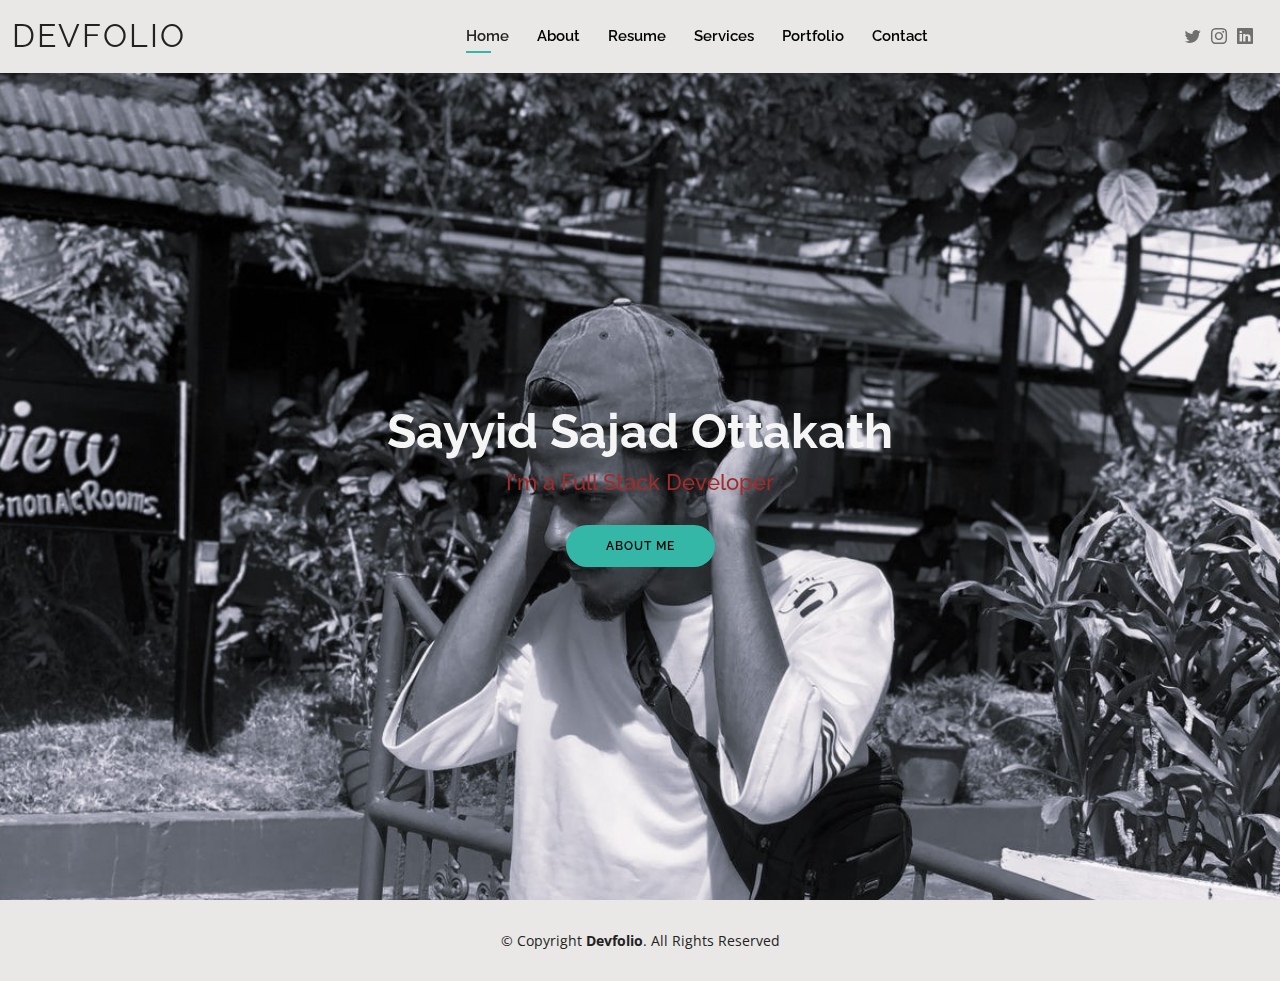
<file: index.html>
<!DOCTYPE html>
<html lang="en">

<head>
  <meta charset="utf-8">
  <meta content="width=device-width, initial-scale=1.0" name="viewport">

  <title>Devfolio</title>
  <meta content="this page is about the introduction of an upcoming programmer" name="description">
  <meta content="portfolio" name="keywords">
  <meta name="theme-color" content="#fff" />
  <link rel="preload" as="font">
  <!-- Favicons -->
  <link href="assets/Sajad's Icon.jpg" rel="icon">
  <link href="assets/img/apple-touch-icon.png" rel="apple-touch-icon">

  <!-- Google Fonts -->
  <link
    href="https://fonts.googleapis.com/css?family=Open+Sans:300,300i,400,400i,600,600i,700,700i|Raleway:300,300i,400,400i,500,500i,600,600i,700,700i|Poppins:300,300i,400,400i,500,500i,600,600i,700,700i&display=swap"
    rel="stylesheet">

  <!-- Vendor CSS Files -->
  <link href="assets/vendor/aos/aos.css" rel="stylesheet">
  <link href="assets/vendor/bootstrap/css/bootstrap.min.css" rel="stylesheet">
  <link href="assets/vendor/bootstrap-icons/bootstrap-icons.css" rel="stylesheet">
  <link href="assets/vendor/boxicons/css/boxicons.min.css" rel="stylesheet">
  <link href="assets/vendor/glightbox/css/glightbox.min.css" rel="stylesheet">
  <link href="assets/vendor/swiper/swiper-bundle.min.css" rel="stylesheet">

  <!-- Template Main CSS File -->
  <link href="assets/css/style.css" rel="stylesheet">
  <link rel="manifest" href="~/manifest.json">
</head>

<body>

  <!-- ======= Header ======= -->
  <header id="header" class="fixed-top">
    <div class="container-fluid d-flex justify-content-between align-items-center">

      <h1 class="logo me-auto me-lg-0"><a href="index.html">Devfolio</a></h1>
      <nav id="navbar" class="navbar order-last order-lg-0">
        <ul>
          <li><a class="active" href="index.html">Home</a></li>
          <li><a href="about.html">About</a></li>
          <li><a href="resume.html">Resume</a></li>
          <li><a href="services.html">Services</a></li>
          <li><a href="portfolio.html">Portfolio</a></li>
          <li><a href="contact.html">Contact</a></li>
        </ul>
        <i class="bi bi-list mobile-nav-toggle"></i>
      </nav><!-- .navbar -->

      <div class="header-social-links">
        <a href="https://twitter.com/_sa7ad" target="_blank" aria-label="Twitter" class="twitter"><i class="bi bi-twitter"></i></a>
        <a href="https://www.instagram.com/_.sa7ad/" target="_blank" aria-label="Instagram" class="instagram"><i class="bi bi-instagram"></i></a>
        <a href="https://www.linkedin.com/in/sayyidsajadottakath/" target="_blank" aria-label="LinkedIn" class="linkedin"><i
            class="bi bi-linkedin"></i></i></a>
      </div>

    </div>

  </header><!-- End Header -->

  <!-- ======= Hero Section ======= -->
  <section id="hero" class="d-flex align-items-center">
    <div class="container d-flex flex-column align-items-center" data-aos="zoom-in" data-aos-delay="100">
      <h1>Sayyid Sajad Ottakath</h1>
      <h2>I'm a Full Stack Developer</h2>
      <a href="about.html" class="btn-about">About Me</a>
    </div>
  </section><!-- End Hero -->

  <!-- ======= Footer ======= -->
  <footer id="footer">
    <div class="container">
      <div class="copyright">
        &copy; Copyright <strong><span>Devfolio</span></strong>. All Rights Reserved
      </div>
    </div>
  </footer><!-- End  Footer -->

  <div id="preloader"></div>
  <a href="#" class="back-to-top d-flex align-items-center justify-content-center"><i
      class="bi bi-arrow-up-short"></i></a>

  <!-- Vendor JS Files -->
  <script src="assets/vendor/aos/aos.js"></script>
  <script src="assets/vendor/glightbox/js/glightbox.min.js"></script>
  <script src="assets/vendor/swiper/swiper-bundle.min.js"></script>

  <!-- Template Main JS File -->
  <script src="assets/js/main.js"></script>

</body>

</html>
</file>
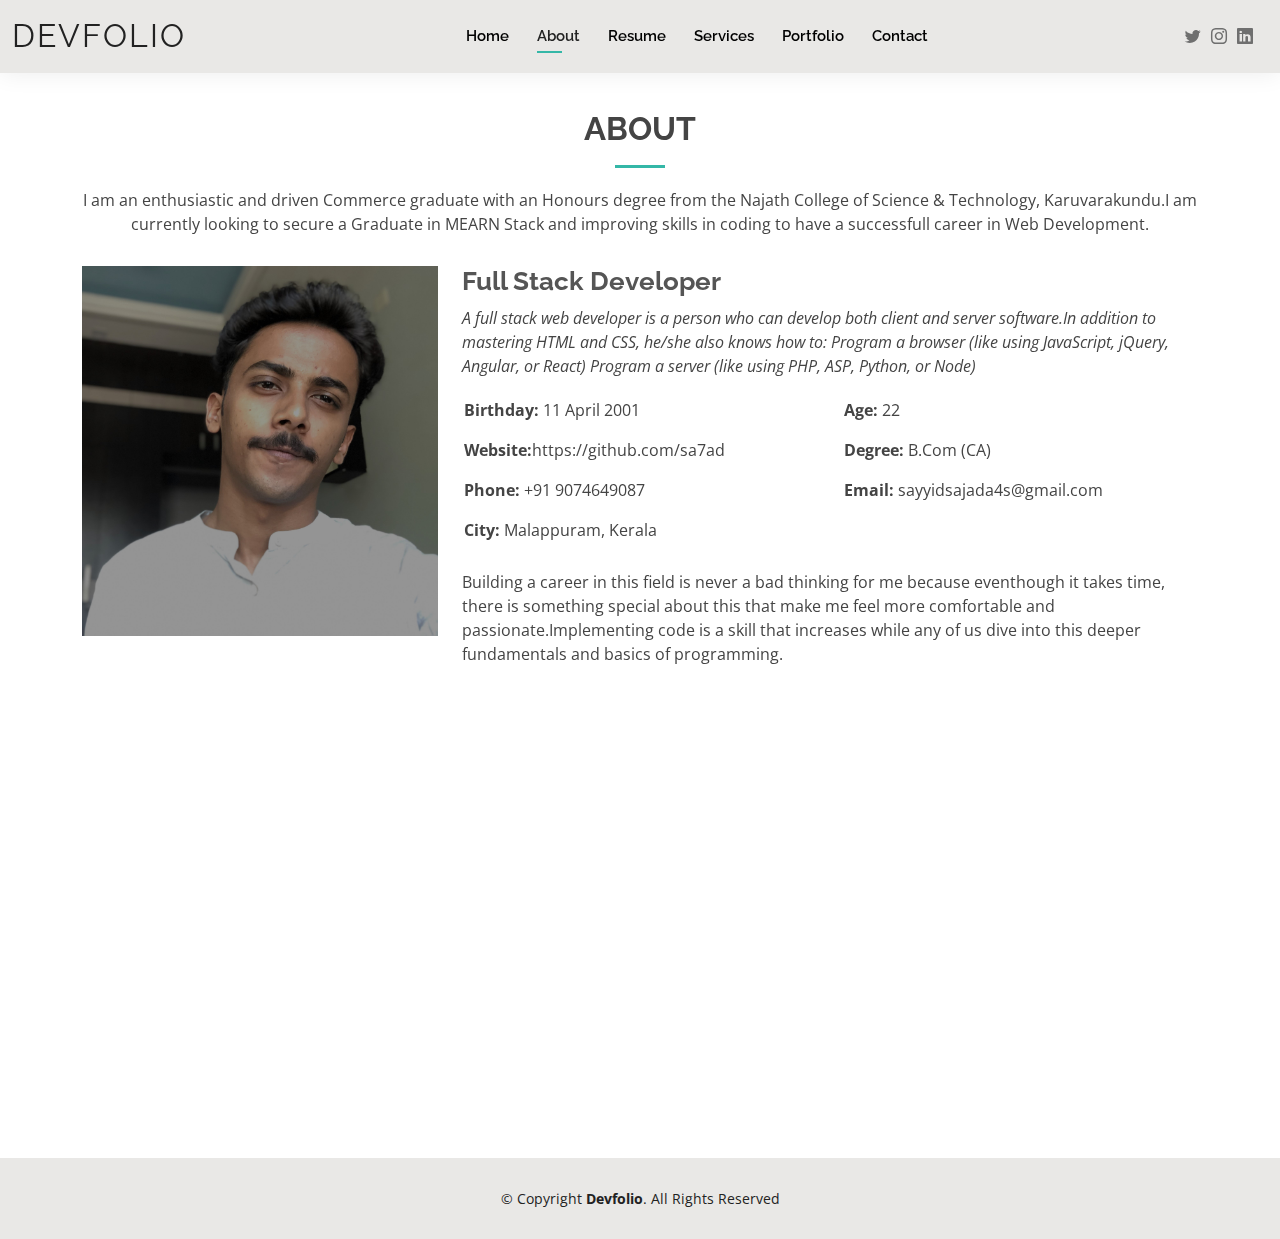
<file: about.html>
<!DOCTYPE html>
<html lang="en">

<head>
  <meta charset="utf-8">
  <meta content="width=device-width, initial-scale=1.0" name="viewport">

  <title>About</title>
  <meta content="this page is about the introduction of an upcoming programmer" name="description">
  <meta content="portfolio" name="keywords">
  <meta name="theme-color" content="#fff" />
  <link rel="preload" as="font">
  <!-- Favicons -->
  <link href="assets/Sajad's Icon.jpg" rel="icon">
  <link href="assets/img/apple-touch-icon.png" rel="apple-touch-icon">

  <!-- Google Fonts -->
  <link
    href="https://fonts.googleapis.com/css?family=Open+Sans:300,300i,400,400i,600,600i,700,700i|Raleway:300,300i,400,400i,500,500i,600,600i,700,700i|Poppins:300,300i,400,400i,500,500i,600,600i,700,700i&display=swap"
    rel="stylesheet">

  <!-- Vendor CSS Files -->
  <link href="assets/vendor/aos/aos.css" rel="stylesheet">
  <link href="assets/vendor/bootstrap/css/bootstrap.min.css" rel="stylesheet">
  <link href="assets/vendor/bootstrap-icons/bootstrap-icons.css" rel="stylesheet">
  <link href="assets/vendor/boxicons/css/boxicons.min.css" rel="stylesheet">
  <link href="assets/vendor/glightbox/css/glightbox.min.css" rel="stylesheet">
  <link href="assets/vendor/swiper/swiper-bundle.min.css" rel="stylesheet">

  <!-- Template Main CSS File -->
  <link href="assets/css/style.css" rel="stylesheet">
</head>

<body>

  <!-- ======= Header ======= -->
  <header id="header" class="fixed-top">
    <div class="container-fluid d-flex justify-content-between align-items-center">
      <h1 class="logo me-auto me-lg-0"><a href="index.html">Devfolio</a></h1>
      <nav id="navbar" class="navbar order-last order-lg-0">
        <ul>
          <li><a href="index.html">Home</a></li>
          <li><a class="active" href="about.html">About</a></li>
          <li><a href="resume.html">Resume</a></li>
          <li><a href="services.html">Services</a></li>
          <li><a href="portfolio.html">Portfolio</a></li>
          <li><a href="contact.html">Contact</a></li>
        </ul>
        <i class="bi bi-list mobile-nav-toggle"></i>
      </nav><!-- .navbar -->

      <div class="header-social-links">
        <a href="https://twitter.com/_sa7ad" target="_blank" aria-label="Twitter" class="twitter"><i class="bi bi-twitter"></i></a>
        <a href="https://www.instagram.com/_.sa7ad/" target="_blank" aria-label="Instagram" class="instagram"><i class="bi bi-instagram"></i></a>
        <a href="https://www.linkedin.com/in/sayyidsajadottakath/" target="_blank" aria-label="LinkedIn" class="linkedin"><i
            class="bi bi-linkedin"></i></i></a>
      </div>

    </div>

  </header><!-- End Header -->

  <main id="main">

    <!-- ======= About Section ======= -->
    <section id="about" class="about">
      <div class="container" data-aos="fade-up">

        <div class="section-title">
          <h2>About</h2>
          <p>I am an enthusiastic and driven Commerce graduate with an Honours degree from the Najath College
            of Science & Technology, Karuvarakundu.I am currently looking to secure a Graduate in MEARN Stack
            and improving skills in coding to have a successfull career in Web Development.</p>
        </div>

        <div class="row">
          <div class="col-lg-4">
            <img src="assets/img/Sajad's Photo.jpg" class="img-fluid" alt="">
          </div>
          <div class="col-lg-8 pt-4 pt-lg-0 content">
            <h3>Full Stack Developer</h3>
            <p class="fst-italic">
              A full stack web developer is a person who can develop both client and server software.In addition to
              mastering HTML and CSS, he/she also knows how to: Program a browser (like using JavaScript, jQuery,
              Angular, or React) Program a server (like using PHP, ASP, Python, or Node)
            </p>
            <div class="row">
              <div class="col-lg-6">
                <ul>
                  <li><i class="bi bi-rounded-right"></i> <strong>Birthday:</strong> 11 April 2001</li>
                  <li><i class="bi bi-rounded-right"></i> <strong>Website:</strong>https://github.com/sa7ad</li>
                  <li><i class="bi bi-rounded-right"></i> <strong>Phone:</strong> +91 9074649087</li>
                  <li><i class="bi bi-rounded-right"></i> <strong>City:</strong> Malappuram, Kerala</li>
                </ul>
              </div>
              <div class="col-lg-6">
                <ul>
                  <li><i class="bi bi-rounded-right"></i> <strong>Age:</strong> 22</li>
                  <li><i class="bi bi-rounded-right"></i> <strong>Degree:</strong> B.Com (CA)</li>
                  <li><i class="bi bi-rounded-right"></i> <strong>Email:</strong> sayyidsajada4s@gmail.com</li>
                </ul>
              </div>
            </div>
            <p>
              Building a career in this field is never a bad thinking for me because eventhough it takes time, there is
              something special about this that make me feel more comfortable and passionate.Implementing code is a
              skill that increases while any of us dive into this deeper fundamentals and basics of programming.
            </p>
          </div>
        </div>

      </div>
    </section><!-- End About Section -->

    <!-- ======= Skills Section ======= -->
    <section id="skills" class="skills">
      <div class="container" data-aos="fade-up">

        <div class="section-title">
          <h2>Skills</h2>
          <p>HTML, CSS, JavaScript, Jquery, Bootstrap, MongoDb, Express JS, React JS, Node JS</p>
        </div>

        <div class="row skills-content">

          <div class="col-lg-6">

            <div class="progress">
              <span class="skill">HTML <i class="val">100%</i></span>
              <div class="progress-bar-wrap">
                <div class="progress-bar" role="progressbar" aria-valuenow="100" aria-valuemin="0" aria-valuemax="100">
                </div>
              </div>
            </div>

            <div class="progress">
              <span class="skill">CSS <i class="val">90%</i></span>
              <div class="progress-bar-wrap">
                <div class="progress-bar" role="progressbar" aria-valuenow="90" aria-valuemin="0" aria-valuemax="100">
                </div>
              </div>
            </div>

            <div class="progress">
              <span class="skill">JavaScript <i class="val">50%</i></span>
              <div class="progress-bar-wrap">
                <div class="progress-bar" role="progressbar" aria-valuenow="50" aria-valuemin="0" aria-valuemax="100">
                </div>
              </div>
            </div>

          </div>

          <div class="col-lg-6">

            <div class="progress">
              <span class="skill">Jquery <i class="val">50%</i></span>
              <div class="progress-bar-wrap">
                <div class="progress-bar" role="progressbar" aria-valuenow="50" aria-valuemin="0" aria-valuemax="100">
                </div>
              </div>
            </div>

            <div class="progress">
              <span class="skill">Bootstrap <i class="val">90%</i></span>
              <div class="progress-bar-wrap">
                <div class="progress-bar" role="progressbar" aria-valuenow="90" aria-valuemin="0" aria-valuemax="100">
                </div>
              </div>
            </div>

            <div class="progress">
              <span class="skill">React Js <i class="val">50%</i></span>
              <div class="progress-bar-wrap">
                <div class="progress-bar" role="progressbar" aria-valuenow="50" aria-valuemin="0" aria-valuemax="100">
                </div>
              </div>
            </div>

          </div>

        </div>

      </div>
    </section><!-- End Skills Section -->

  </main><!-- End #main -->

  <!-- ======= Footer ======= -->
  <footer id="footer">
    <div class="container">
      <div class="copyright">
        &copy; Copyright <strong><span>Devfolio</span></strong>. All Rights Reserved
      </div>
    </div>
  </footer><!-- End  Footer -->

  <div id="preloader"></div>
  <a href="#" class="back-to-top d-flex align-items-center justify-content-center"><i
      class="bi bi-arrow-up-short"></i></a>

  <!-- Vendor JS Files -->
  <script src="assets/vendor/purecounter/purecounter_vanilla.js"></script>
  <script src="assets/vendor/aos/aos.js"></script>
  <script src="assets/vendor/bootstrap/js/bootstrap.bundle.min.js"></script>
  <script src="assets/vendor/glightbox/js/glightbox.min.js"></script>
  <script src="assets/vendor/isotope-layout/isotope.pkgd.min.js"></script>
  <script src="assets/vendor/swiper/swiper-bundle.min.js"></script>
  <script src="assets/vendor/waypoints/noframework.waypoints.js"></script>
  <script src="assets/vendor/php-email-form/validate.js"></script>

  <!-- Template Main JS File -->
  <script src="assets/js/main.js"></script>

</body>

</html>
</file>
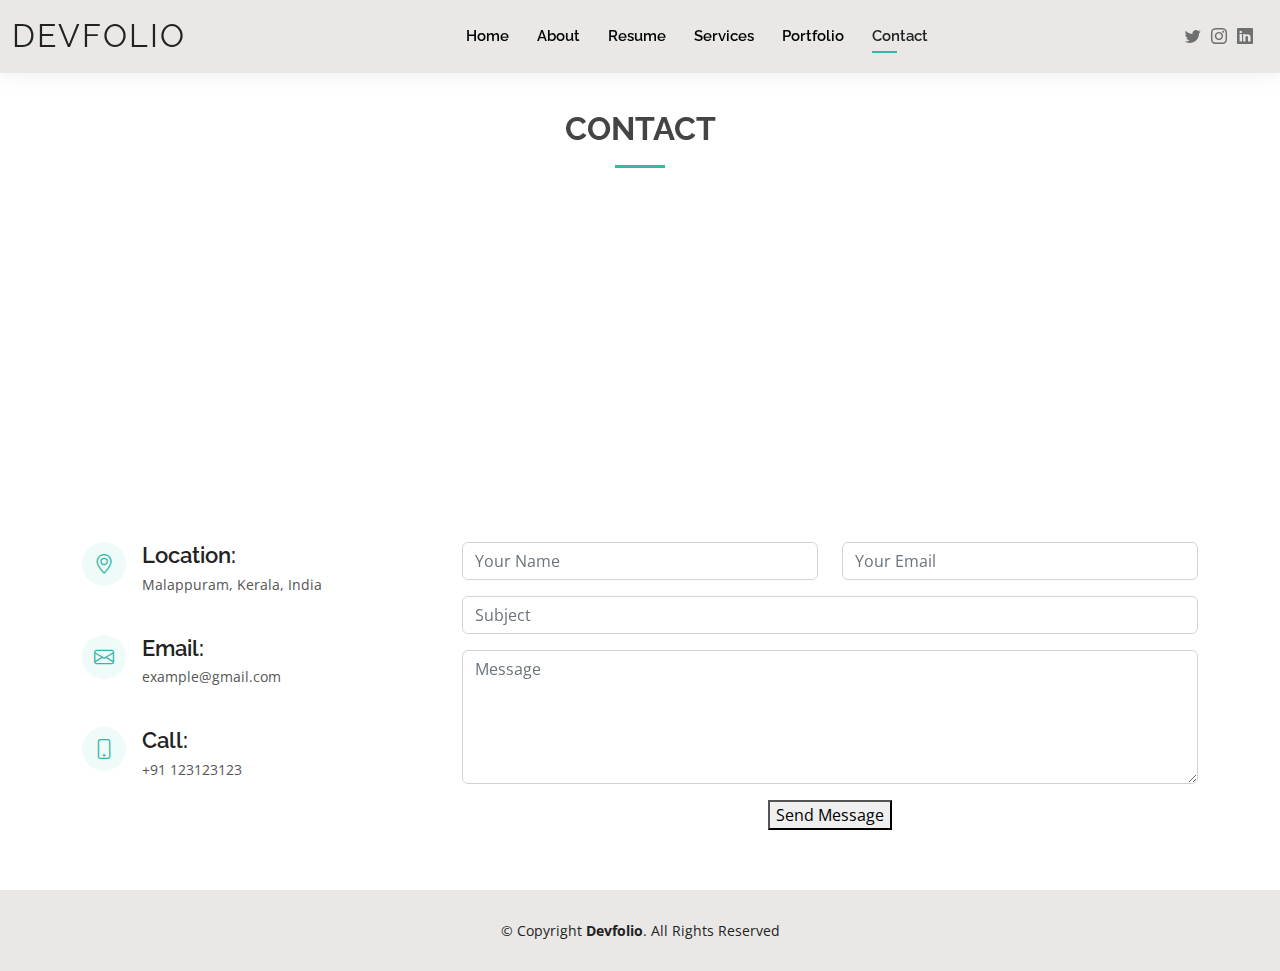
<file: contact.html>
<!DOCTYPE html>
<html lang="en">

<head>
  <meta charset="utf-8">
  <meta content="width=device-width, initial-scale=1.0" name="viewport">

  <title>Contact</title>
  <meta content="this page is about the introduction of an upcoming programmer" name="description">
  <meta content="portfolio" name="keywords">
  <meta name="theme-color" content="#fff" />
  <link rel="preload" as="font">
  <!-- Favicons -->
  <link href="assets/Sajad's Icon.jpg" rel="icon">
  <link href="assets/img/apple-touch-icon.png" rel="apple-touch-icon">

  <!-- Google Fonts -->
  <link
    href="https://fonts.googleapis.com/css?family=Open+Sans:300,300i,400,400i,600,600i,700,700i|Raleway:300,300i,400,400i,500,500i,600,600i,700,700i|Poppins:300,300i,400,400i,500,500i,600,600i,700,700i&display=swap"
    rel="stylesheet">

  <!-- Vendor CSS Files -->
  <link href="assets/vendor/aos/aos.css" rel="stylesheet">
  <link href="assets/vendor/bootstrap/css/bootstrap.min.css" rel="stylesheet">
  <link href="assets/vendor/bootstrap-icons/bootstrap-icons.css" rel="stylesheet">
  <link href="assets/vendor/boxicons/css/boxicons.min.css" rel="stylesheet">
  <link href="assets/vendor/glightbox/css/glightbox.min.css" rel="stylesheet">
  <link href="assets/vendor/swiper/swiper-bundle.min.css" rel="stylesheet">

  <!-- Template Main CSS File -->
  <link href="assets/css/style.css" rel="stylesheet">
  <script src="https://ajax.googleapis.com/ajax/libs/jquery/3.5.1/jquery.min.js"></script>
</head>

<body>

  <!-- ======= Header ======= -->
  <header id="header" class="fixed-top">
    <div class="container-fluid d-flex justify-content-between align-items-center">

      <h1 class="logo me-auto me-lg-0"><a href="index.html">Devfolio</a></h1>
      <nav id="navbar" class="navbar order-last order-lg-0">
        <ul>
          <li><a href="index.html">Home</a></li>
          <li><a href="about.html">About</a></li>
          <li><a href="resume.html">Resume</a></li>
          <li><a href="services.html">Services</a></li>
          <li><a href="portfolio.html">Portfolio</a></li>
          <li><a class="active" href="contact.html">Contact</a></li>
        </ul>
        <i class="bi bi-list mobile-nav-toggle"></i>
      </nav><!-- .navbar -->

      <div class="header-social-links">
        <a href="https://twitter.com/_sa7ad" target="_blank" aria-label="Twitter" class="twitter"><i class="bi bi-twitter"></i></a>
        <a href="https://www.instagram.com/_.sa7ad/" target="_blank" aria-label="Instagram" class="instagram"><i class="bi bi-instagram"></i></a>
        <a href="https://www.linkedin.com/in/sayyidsajadottakath/" target="_blank" aria-label="LinkedIn" class="linkedin"><i
            class="bi bi-linkedin"></i></i></a>
      </div>

    </div>

  </header><!-- End Header -->

  <main id="main">

    <!-- ======= Contact Section ======= -->
    <section id="contact" class="contact">
      <div class="container" data-aos="fade-up">

        <div class="section-title">
          <h2>Contact</h2>
        </div>

        <div>
          <iframe style="border:0; width: 100%; height: 270px;"
            src="https://www.google.com/maps/embed?pb=!1m18!1m12!1m3!1d599.0301622065224!2d76.3189209540185!3d11.108993841531268!2m3!1f0!2f0!3f0!3m2!1i1024!2i768!4f13.1!3m3!1m2!1s0x3ba62d12c81b2fe3%3A0xa6c8e41f67cfe7d7!2sBhavanamparambu%20Bus%20Stop!5e0!3m2!1sen!2sus!4v1681019808182!5m2!1sen!2sus"
            frameborder="0" allowfullscreen></iframe>
        </div>

        <div class="row mt-5">

          <div class="col-lg-4">
            <div class="info">
              <div class="address">
                <i class="bi bi-geo-alt"></i>
                <h4>Location:</h4>
                <p>Malappuram, Kerala, India</p>
              </div>

              <div class="email">
                <i class="bi bi-envelope"></i>
                <h4>Email:</h4>
                <p>example@gmail.com</p>
              </div>

              <div class="phone">
                <i class="bi bi-phone"></i>
                <h4>Call:</h4>
                <p>+91 123123123</p>
              </div>

            </div>

          </div>

          <div class="col-lg-8 mt-5 mt-lg-0">

            <form id="submit-form" action="" role="form">
              <div class="row">
                <div class="col-md-6 form-group">
                  <input type="text" name="name" class="form-control" id="name" placeholder="Your Name" pattern="[a-zA-Z]{1,}" title="You Must Enter Only Letters" required>
                </div>
                <div class="col-md-6 form-group mt-3 mt-md-0">
                  <input type="email" class="form-control" name="email" id="email" pattern="[a-z0-9._%+-]+@[a-z0-9.-]+.[a-z]{2,}" placeholder="Your Email" title="Email entered is not valid or it is against the format of gmail" required>
                </div>
              </div>
              <div class="form-group mt-3">
                <input type="text" class="form-control" name="subject" id="subject" placeholder="Subject" required>
              </div>
              <div class="form-group mt-3">
                <textarea class="form-control" name="message" rows="5" placeholder="Message" required></textarea>
              </div>
              <div class="my-3">
              </div>
              <div class="text-center"><button type="submit">Send Message</button></div>
            </form>

          </div>

        </div>

      </div>
    </section><!-- End Contact Section -->

  </main><!-- End #main -->

  <!-- ======= Footer ======= -->
  <footer id="footer">
    <div class="container">
      <div class="copyright">
        &copy; Copyright <strong><span>Devfolio</span></strong>. All Rights Reserved
      </div>
    </div>
  </footer><!-- End  Footer -->

  <div id="preloader"></div>
  <a href="#" class="back-to-top d-flex align-items-center justify-content-center"><i
      class="bi bi-arrow-up-short"></i></a>

  <!-- Vendor JS Files -->
  <script src="assets/vendor/purecounter/purecounter_vanilla.js"></script>
  <script src="assets/vendor/aos/aos.js"></script>
  <script src="assets/vendor/bootstrap/js/bootstrap.bundle.min.js"></script>
  <script src="assets/vendor/glightbox/js/glightbox.min.js"></script>
  <script src="assets/vendor/isotope-layout/isotope.pkgd.min.js"></script>
  <script src="assets/vendor/swiper/swiper-bundle.min.js"></script>
  <script src="assets/vendor/waypoints/noframework.waypoints.js"></script>
  <script src="assets/vendor/php-email-form/validate.js"></script>

  <!-- Template Main JS File -->
  <script src="assets/js/main.js"></script>
  <script>
    $("#submit-form").submit((e) => {
      e.preventDefault()
      $.ajax({
        url: "https://script.google.com/macros/s/AKfycbyuvOCYYtE0gmFau1aIcal7Krcy9neXS86FZ-YAcLoiuWw2JMwogUhY3_yX_2XQsU1M/exec",
        data: $("#submit-form").serialize(),
        method: "post",
        success: function (response) {
          alert("Form submitted successfully")
          window.location.reload()
          //window.location.href="https://google.com"
        },
        error: function (err) {
          alert("Something Error")

        }
      })
    })
  </script>

</body>

</html>
</file>
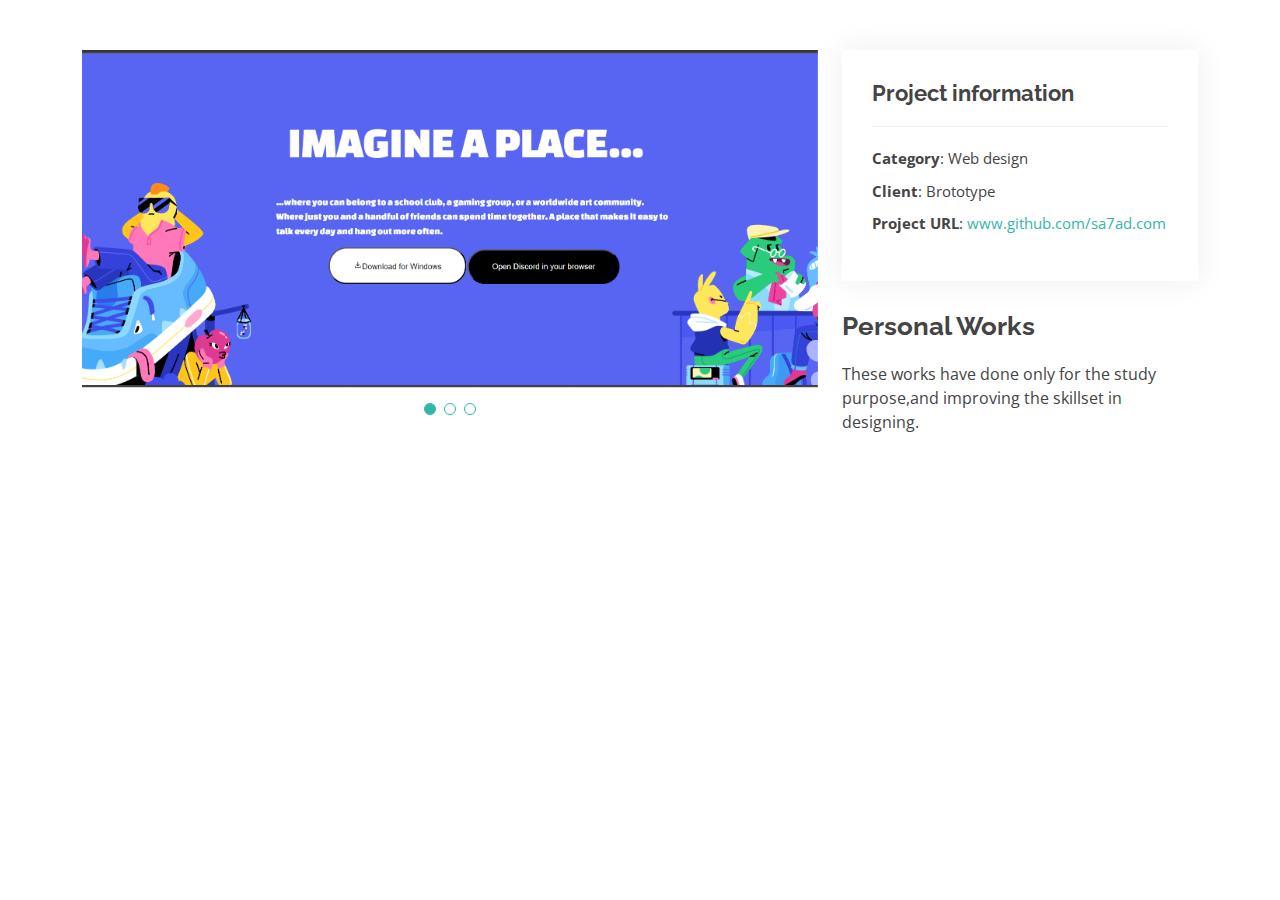
<file: portfolio-details.html>
<!DOCTYPE html>
<html lang="en">

<head>
  <meta charset="utf-8">
  <meta content="width=device-width, initial-scale=1.0" name="viewport">

  <title>Devfolio-details</title>
  <meta content="this page is about the introduction of an upcoming programmer" name="description">
  <meta content="portfolio" name="keywords">
  <meta name="theme-color" content="#4285f4" />
  <link rel="preload" as="font">

  <!-- Favicons -->
  <link href="assets/Sajad's Icon.jpg" rel="icon">
  <link href="assets/img/apple-touch-icon.png" rel="apple-touch-icon">

  <!-- Google Fonts -->
  <link
    href="https://fonts.googleapis.com/css?family=Open+Sans:300,300i,400,400i,600,600i,700,700i|Raleway:300,300i,400,400i,500,500i,600,600i,700,700i|Poppins:300,300i,400,400i,500,500i,600,600i,700,700i&display=swap"
    rel="stylesheet">

  <!-- Vendor CSS Files -->
  <link href="assets/vendor/aos/aos.css" rel="stylesheet">
  <link href="assets/vendor/bootstrap/css/bootstrap.min.css" rel="stylesheet">
  <link href="assets/vendor/bootstrap-icons/bootstrap-icons.css" rel="stylesheet">
  <link href="assets/vendor/boxicons/css/boxicons.min.css" rel="stylesheet">
  <link href="assets/vendor/glightbox/css/glightbox.min.css" rel="stylesheet">
  <link href="assets/vendor/swiper/swiper-bundle.min.css" rel="stylesheet">

  <!-- Template Main CSS File -->
  <link href="assets/css/style.css" rel="stylesheet">
</head>

<body>

  <main id="main">

    <!-- ======= Portfolio Details Section ======= -->
    <section id="portfolio-details" class="portfolio-details">
      <div class="container">

        <div class="row gy-4">

          <div class="col-lg-8">
            <div class="portfolio-details-slider swiper">
              <div class="swiper-wrapper align-items-center">

                <div class="swiper-slide">
                  <img src="assets/img/portfolio/Discord Work.png" alt="Discord Work">
                </div>

                <div class="swiper-slide">
                  <img src="assets/img/portfolio/LinkedIn Work.png" alt="LinkedIn Work">
                </div>

                <div class="swiper-slide">
                  <img src="assets/img/portfolio/Calculator Work.png" alt="Calculator Work">
                </div>

              </div>
              <div class="swiper-pagination"></div>
            </div>
          </div>

          <div class="col-lg-4">
            <div class="portfolio-info">
              <h3>Project information</h3>
              <ul>
                <li><strong>Category</strong>: Web design</li>
                <li><strong>Client</strong>: Brototype</li>
                <li><strong>Project URL</strong>: <a href="https://github.com/sa7ad">www.github.com/sa7ad.com</a></li>
              </ul>
            </div>
            <div class="portfolio-description">
              <h2>Personal Works</h2>
              <p>
                These works have done only for the study purpose,and improving the skillset in designing.
              </p>
            </div>
          </div>

        </div>

      </div>
    </section><!-- End Portfolio Details Section -->

  </main><!-- End #main -->

  <div id="preloader"></div>
  <a href="#" class="back-to-top d-flex align-items-center justify-content-center"><i
      class="bi bi-arrow-up-short"></i></a>

  <!-- Vendor JS Files -->
  <script src="assets/vendor/purecounter/purecounter_vanilla.js"></script>
  <script src="assets/vendor/aos/aos.js"></script>
  <script src="assets/vendor/bootstrap/js/bootstrap.bundle.min.js"></script>
  <script src="assets/vendor/glightbox/js/glightbox.min.js"></script>
  <script src="assets/vendor/isotope-layout/isotope.pkgd.min.js"></script>
  <script src="assets/vendor/swiper/swiper-bundle.min.js"></script>
  <script src="assets/vendor/waypoints/noframework.waypoints.js"></script>
  <script src="assets/vendor/php-email-form/validate.js"></script>

  <!-- Template Main JS File -->
  <script src="assets/js/main.js"></script>

</body>

</html>
</file>
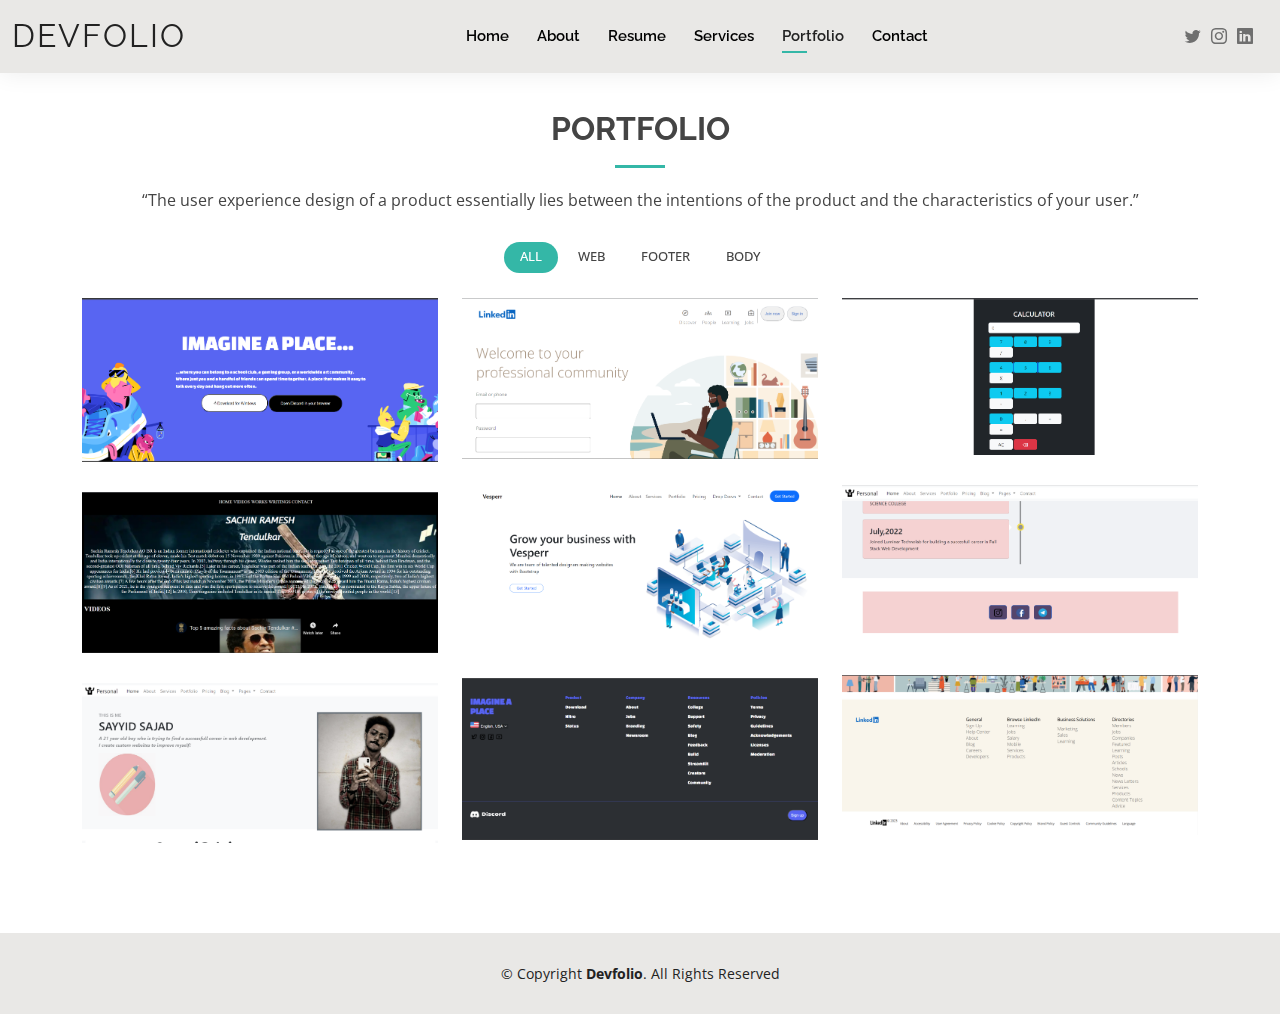
<file: portfolio.html>
<!DOCTYPE html>
<html lang="en">

<head>
  <meta charset="utf-8">
  <meta content="width=device-width, initial-scale=1.0" name="viewport">

  <title>Portfolio</title>
  <meta content="this page is about the introduction of an upcoming programmer" name="description">
  <meta content="portfolio" name="keywords">
  <meta name="theme-color" content="#fff" />
  <link rel="preload" as="font">
  <!-- Favicons -->
  <link href="assets/Sajad's Icon.jpg" rel="icon">
  <link href="assets/img/apple-touch-icon.png" rel="apple-touch-icon">

  <!-- Google Fonts -->
  <link
    href="https://fonts.googleapis.com/css?family=Open+Sans:300,300i,400,400i,600,600i,700,700i|Raleway:300,300i,400,400i,500,500i,600,600i,700,700i|Poppins:300,300i,400,400i,500,500i,600,600i,700,700i&display=swap"
    rel="stylesheet">

  <!-- Vendor CSS Files -->
  <link href="assets/vendor/aos/aos.css" rel="stylesheet">
  <link href="assets/vendor/bootstrap/css/bootstrap.min.css" rel="stylesheet">
  <link href="assets/vendor/bootstrap-icons/bootstrap-icons.css" rel="stylesheet">
  <link href="assets/vendor/boxicons/css/boxicons.min.css" rel="stylesheet">
  <link href="assets/vendor/glightbox/css/glightbox.min.css" rel="stylesheet">
  <link href="assets/vendor/swiper/swiper-bundle.min.css" rel="stylesheet">

  <!-- Template Main CSS File -->
  <link href="assets/css/style.css" rel="stylesheet">
</head>

<body>

  <!-- ======= Header ======= -->
  <header id="header" class="fixed-top">
    <div class="container-fluid d-flex justify-content-between align-items-center">

      <h1 class="logo me-auto me-lg-0"><a href="index.html">Devfolio</a></h1>
      <nav id="navbar" class="navbar order-last order-lg-0">
        <ul>
          <li><a href="index.html">Home</a></li>
          <li><a href="about.html">About</a></li>
          <li><a href="resume.html">Resume</a></li>
          <li><a href="services.html">Services</a></li>
          <li><a class="active" href="portfolio.html">Portfolio</a></li>
          <li><a href="contact.html">Contact</a></li>
        </ul>
        <i class="bi bi-list mobile-nav-toggle"></i>
      </nav><!-- .navbar -->

      <div class="header-social-links">
        <a href="https://twitter.com/_sa7ad" target="_blank" aria-label="Twitter" class="twitter"><i class="bi bi-twitter"></i></a>
        <a href="https://www.instagram.com/_.sa7ad/" target="_blank" aria-label="Instagram" class="instagram"><i class="bi bi-instagram"></i></a>
        <a href="https://www.linkedin.com/in/sayyidsajadottakath/" target="_blank" aria-label="LinkedIn" class="linkedin"><i
            class="bi bi-linkedin"></i></i></a>
      </div>

    </div>

  </header><!-- End Header -->

  <main id="main">

    <!-- ======= Portfolio Section ======= -->
    <section id="portfolio" class="portfolio">
      <div class="container" data-aos="fade-up">

        <div class="section-title">
          <h2>Portfolio</h2>
          <p>“The user experience design of a product essentially lies between the intentions of the product and the
            characteristics of your user.”</p>
        </div>

        <div class="row" data-aos="fade-up" data-aos-delay="100">
          <div class="col-lg-12 d-flex justify-content-center">
            <ul id="portfolio-flters">
              <li data-filter="*" class="filter-active">All</li>
              <li data-filter=".filter-app">Web</li>
              <li data-filter=".filter-card">Footer</li>
              <li data-filter=".filter-web">Body</li>
            </ul>
          </div>
        </div>

        <div class="row portfolio-container" data-aos="fade-up" data-aos-delay="200">

          <div class="col-lg-4 col-md-6 portfolio-item filter-app">
            <div class="portfolio-wrap">
              <img src="assets/img/portfolio/Discord Work.png" class="img-fluid" alt="">
              <div class="portfolio-info">
                <h4>Discord Clone</h4>
                <p>Web</p>
                <div class="portfolio-links">
                  <a href="assets/img/portfolio/Discord Work.png" data-gallery="portfolioGallery"
                    class="portfolio-lightbox" title="App 1"><i class="bx bx-plus"></i></a>
                  <a href="portfolio-details.html" class="portfolio-details-lightbox" data-glightbox="type: external"
                    title="Portfolio Details"><i class="bx bx-link"></i></a>
                </div>
              </div>
            </div>
          </div>

          <div class="col-lg-4 col-md-6 portfolio-item filter-web">
            <div class="portfolio-wrap">
              <img src="assets/img/portfolio/LinkedIn Work.png" class="img-fluid" alt="">
              <div class="portfolio-info">
                <h4>LinkedIn</h4>
                <p>Web</p>
                <div class="portfolio-links">
                  <a href="assets/img/portfolio/LinkedIn Work.png" data-gallery="portfolioGallery"
                    class="portfolio-lightbox" title="Web 3"><i class="bx bx-plus"></i></a>
                  <a href="portfolio-details.html" class="portfolio-details-lightbox" data-glightbox="type: external"
                    title="Portfolio Details"><i class="bx bx-link"></i></a>
                </div>
              </div>
            </div>
          </div>

          <div class="col-lg-4 col-md-6 portfolio-item filter-app">
            <div class="portfolio-wrap">
              <img src="assets/img/portfolio/Calculator Work.png" class="img-fluid" alt="">
              <div class="portfolio-info">
                <h4>Calculator</h4>
                <p>App</p>
                <div class="portfolio-links">
                  <a href="assets/img/portfolio/Calculator Work.png" data-gallery="portfolioGallery"
                    class="portfolio-lightbox" title="App 2"><i class="bx bx-plus"></i></a>
                  <a href="portfolio-details.html" class="portfolio-details-lightbox" data-glightbox="type: external"
                    title="Portfolio Details"><i class="bx bx-link"></i></a>
                </div>
              </div>
            </div>
          </div>

          <div class="col-lg-4 col-md-6 portfolio-item filter-card">
            <div class="portfolio-wrap">
              <img src="assets/img/portfolio/Portfolio Footer Work.png" class="img-fluid" alt="">
              <div class="portfolio-info">
                <h4>Portfolio Work</h4>
                <p>Web</p>
                <div class="portfolio-links">
                  <a href="assets/img/portfolio/Portfolio Work.png" data-gallery="portfolioGallery"
                    class="portfolio-lightbox" title="Card 2"><i class="bx bx-plus"></i></a>
                  <a href="portfolio-details.html" class="portfolio-details-lightbox" data-glightbox="type: external"
                    title="Portfolio Details"><i class="bx bx-link"></i></a>
                </div>
              </div>
            </div>
          </div>

          <div class="col-lg-4 col-md-6 portfolio-item filter-web">
            <div class="portfolio-wrap">
              <img src="assets/img/portfolio/Vesperr Work.png" class="img-fluid" alt="">
              <div class="portfolio-info">
                <h4>Vesperr Work</h4>
                <p>Web</p>
                <div class="portfolio-links">
                  <a href="assets/img/portfolio/Vesperr Work.png" data-gallery="portfolioGallery"
                    class="portfolio-lightbox" title="Web 2"><i class="bx bx-plus"></i></a>
                  <a href="portfolio-details.html" class="portfolio-details-lightbox" data-glightbox="type: external"
                    title="Portfolio Details"><i class="bx bx-link"></i></a>
                </div>
              </div>
            </div>
          </div>

          <div class="col-lg-4 col-md-6 portfolio-item filter-app">
            <div class="portfolio-wrap">
              <img src="assets/img/portfolio/Sachin's Work.png" class="img-fluid" alt="">
              <div class="portfolio-info">
                <h4>Sachin's Work</h4>
                <p>App</p>
                <div class="portfolio-links">
                  <a href="assets/img/portfolio/Sachin's Work.png" data-gallery="portfolioGallery"
                    class="portfolio-lightbox" title="App 3"><i class="bx bx-plus"></i></a>
                  <a href="portfolio-details.html" class="portfolio-details-lightbox" data-glightbox="type: external"
                    title="Portfolio Details"><i class="bx bx-link"></i></a>
                </div>
              </div>
            </div>
          </div>

          <div class="col-lg-4 col-md-6 portfolio-item filter-card">
            <div class="portfolio-wrap">
              <img src="assets/img/portfolio/LinkedIn Footer Work.png" class="img-fluid" alt="">
              <div class="portfolio-info">
                <h4>LinkedIn Footer</h4>
                <p>Footer</p>
                <div class="portfolio-links">
                  <a href="assets/img/portfolio/LinkedIn Footer Work.png" data-gallery="portfolioGallery"
                    class="portfolio-lightbox" title="Card 1"><i class="bx bx-plus"></i></a>
                  <a href="portfolio-details.html" class="portfolio-details-lightbox" data-glightbox="type: external"
                    title="Portfolio Details"><i class="bx bx-link"></i></a>
                </div>
              </div>
            </div>
          </div>

          <div class="col-lg-4 col-md-6 portfolio-item filter-card">
            <div class="portfolio-wrap">
              <img src="assets/img/portfolio/Discord Footer Work.png" class="img-fluid" alt="">
              <div class="portfolio-info">
                <h4>Discord Footer</h4>
                <p>Footer</p>
                <div class="portfolio-links">
                  <a href="assets/img/portfolio/Discord Footer Work.png" data-gallery="portfolioGallery"
                    class="portfolio-lightbox" title="Card 3"><i class="bx bx-plus"></i></a>
                  <a href="portfolio-details.html" class="portfolio-details-lightbox" data-glightbox="type: external"
                    title="Portfolio Details"><i class="bx bx-link"></i></a>
                </div>
              </div>
            </div>
          </div>

          <div class="col-lg-4 col-md-6 portfolio-item filter-web">
            <div class="portfolio-wrap">
              <img src="assets/img/portfolio/Portfolio Work.png" class="img-fluid" alt="">
              <div class="portfolio-info">
                <h4>Portfolio Footer</h4>
                <p>Web</p>
                <div class="portfolio-links">
                  <a href="assets/img/portfolio/Portfolio Footer Work.png" data-gallery="portfolioGallery"
                    class="portfolio-lightbox" title="Web 3"><i class="bx bx-plus"></i></a>
                  <a href="portfolio-details.html" class="portfolio-details-lightbox" data-glightbox="type: external"
                    title="Portfolio Details"><i class="bx bx-link"></i></a>
                </div>
              </div>
            </div>
          </div>

        </div>

      </div>
    </section><!-- End Portfolio Section -->

  </main><!-- End #main -->

  <!-- ======= Footer ======= -->
  <footer id="footer">
    <div class="container">
      <div class="copyright">
        &copy; Copyright <strong><span>Devfolio</span></strong>. All Rights Reserved
      </div>
    </div>
  </footer><!-- End  Footer -->

  <div id="preloader"></div>
  <a href="#" class="back-to-top d-flex align-items-center justify-content-center"><i
      class="bi bi-arrow-up-short"></i></a>

  <!-- Vendor JS Files -->
  <script src="assets/vendor/purecounter/purecounter_vanilla.js"></script>
  <script src="assets/vendor/aos/aos.js"></script>
  <script src="assets/vendor/bootstrap/js/bootstrap.bundle.min.js"></script>
  <script src="assets/vendor/glightbox/js/glightbox.min.js"></script>
  <script src="assets/vendor/isotope-layout/isotope.pkgd.min.js"></script>
  <script src="assets/vendor/swiper/swiper-bundle.min.js"></script>
  <script src="assets/vendor/waypoints/noframework.waypoints.js"></script>
  <script src="assets/vendor/php-email-form/validate.js"></script>

  <!-- Template Main JS File -->
  <script src="assets/js/main.js"></script>

</body>

</html>
</file>
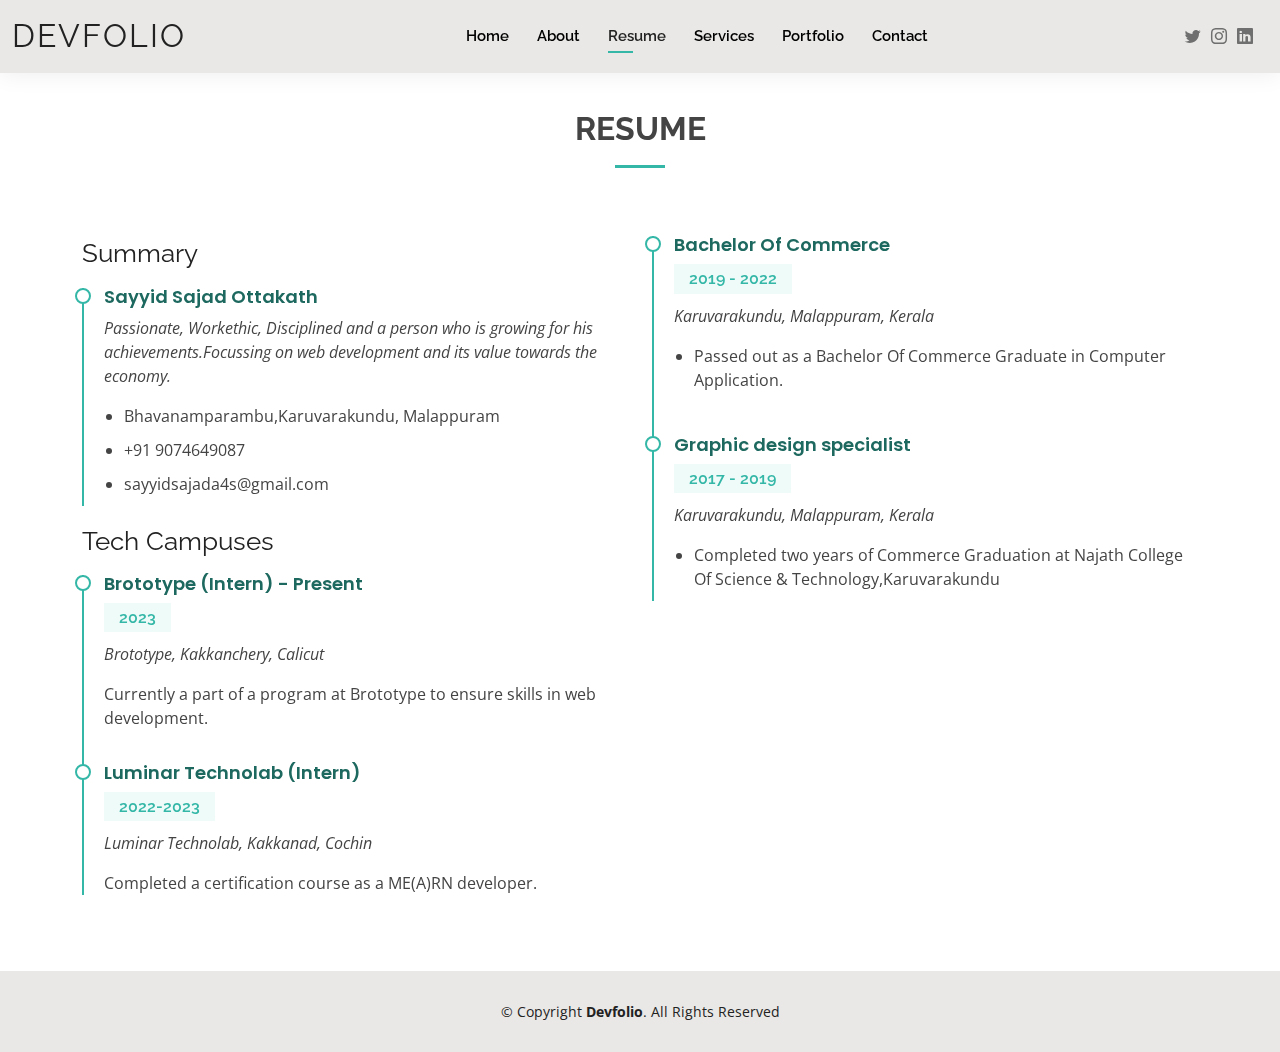
<file: resume.html>
<!DOCTYPE html>
<html lang="en">

<head>
  <meta charset="utf-8">
  <meta content="width=device-width, initial-scale=1.0" name="viewport">

  <title>Resume</title>
  <meta content="this page is about the introduction of an upcoming programmer" name="description">
  <meta content="portfolio" name="keywords">
  <meta name="theme-color" content="#fff" />
  <link rel="preload" as="font">
  <!-- Favicons -->
  <link href="assets/Sajad's Icon.jpg" rel="icon">
  <link href="assets/img/apple-touch-icon.png" rel="apple-touch-icon">

  <!-- Google Fonts -->
  <link
    href="https://fonts.googleapis.com/css?family=Open+Sans:300,300i,400,400i,600,600i,700,700i|Raleway:300,300i,400,400i,500,500i,600,600i,700,700i|Poppins:300,300i,400,400i,500,500i,600,600i,700,700i&display=swap"
    rel="stylesheet">

  <!-- Vendor CSS Files -->
  <link href="assets/vendor/aos/aos.css" rel="stylesheet">
  <link href="assets/vendor/bootstrap/css/bootstrap.min.css" rel="stylesheet">
  <link href="assets/vendor/bootstrap-icons/bootstrap-icons.css" rel="stylesheet">
  <link href="assets/vendor/boxicons/css/boxicons.min.css" rel="stylesheet">
  <link href="assets/vendor/glightbox/css/glightbox.min.css" rel="stylesheet">
  <link href="assets/vendor/swiper/swiper-bundle.min.css" rel="stylesheet">

  <!-- Template Main CSS File -->
  <link href="assets/css/style.css" rel="stylesheet">
</head>

<body>

  <!-- ======= Header ======= -->
  <header id="header" class="fixed-top">
    <div class="container-fluid d-flex justify-content-between align-items-center">

      <h1 class="logo me-auto me-lg-0"><a href="index.html">Devfolio</a></h1>
      <nav id="navbar" class="navbar order-last order-lg-0">
        <ul>
          <li><a href="index.html">Home</a></li>
          <li><a href="about.html">About</a></li>
          <li><a class="active" href="resume.html">Resume</a></li>
          <li><a href="services.html">Services</a></li>
          <li><a href="portfolio.html">Portfolio</a></li>
          <li><a href="contact.html">Contact</a></li>
        </ul>
        <i class="bi bi-list mobile-nav-toggle"></i>
      </nav><!-- .navbar -->

      <div class="header-social-links">
        <a href="https://twitter.com/_sa7ad" target="_blank" aria-label="Twitter" class="twitter"><i class="bi bi-twitter"></i></a>
        <a href="https://www.instagram.com/_.sa7ad/" target="_blank" aria-label="Instagram" class="instagram"><i class="bi bi-instagram"></i></a>
        <a href="https://www.linkedin.com/in/sayyidsajadottakath/" target="_blank" aria-label="LinkedIn" class="linkedin"><i
            class="bi bi-linkedin"></i></i></a>
      </div>

    </div>

  </header><!-- End Header -->

  <main id="main">

    <!-- ======= Resume Section ======= -->
    <section id="resume" class="resume">
      <div class="container" data-aos="fade-up">

        <div class="section-title">
          <h2>Resume</h2>
        </div>

        <div class="row">
          <div class="col-lg-6">
            <h3 class="resume-title">Summary</h3>
            <div class="resume-item pb-0">
              <h4>Sayyid Sajad Ottakath</h4>
              <p><em>Passionate, Workethic, Disciplined and a person who is growing for his achievements.Focussing on
                  web development and its value towards the economy.</em></p>
              <p>
              <ul>
                <li>Bhavanamparambu,Karuvarakundu, Malappuram</li>
                <li>+91 9074649087</li>
                <li>sayyidsajada4s@gmail.com</li>
              </ul>
              </p>
            </div>

            <h3 class="resume-title">Tech Campuses</h3>
            <div class="resume-item">
              <h4>Brototype (Intern) - Present</h4>
              <h5>2023</h5>
              <p><em>Brototype, Kakkanchery, Calicut</em></p>
              <p>Currently a part of a program at Brototype to ensure skills in web development.</p>
            </div>
            <div class="resume-item">
              <h4>Luminar Technolab (Intern)</h4>
              <h5>2022-2023</h5>
              <p><em>Luminar Technolab, Kakkanad, Cochin</em></p>
              <p>Completed a certification course as a ME(A)RN developer.</p>
            </div>
          </div>
          <div class="col-lg-6">
            <h3 class="resume-title"></h3>
            <div class="resume-item">
              <h4>Bachelor Of Commerce </h4>
              <h5>2019 - 2022</h5>
              <p><em>Karuvarakundu, Malappuram, Kerala </em></p>
              <p>
              <ul>
                <li>Passed out as a Bachelor Of Commerce Graduate in Computer Application.</li>
              </ul>
              </p>
            </div>
            <div class="resume-item">
              <h4>Graphic design specialist</h4>
              <h5>2017 - 2019</h5>
              <p><em>Karuvarakundu, Malappuram, Kerala </em></p>
              <p>
              <ul>
                <li>Completed two years of Commerce Graduation at Najath College Of Science & Technology,Karuvarakundu
                </li>
              </ul>
              </p>
            </div>
          </div>
        </div>

      </div>
    </section><!-- End Resume Section -->

  </main><!-- End #main -->

  <!-- ======= Footer ======= -->
  <footer id="footer">
    <div class="container">
      <div class="copyright">
        &copy; Copyright <strong><span>Devfolio</span></strong>. All Rights Reserved
      </div>
    </div>
  </footer><!-- End  Footer -->

  <div id="preloader"></div>
  <a href="#" class="back-to-top d-flex align-items-center justify-content-center"><i
      class="bi bi-arrow-up-short"></i></a>

  <!-- Vendor JS Files -->
  <script src="assets/vendor/purecounter/purecounter_vanilla.js"></script>
  <script src="assets/vendor/aos/aos.js"></script>
  <script src="assets/vendor/bootstrap/js/bootstrap.bundle.min.js"></script>
  <script src="assets/vendor/glightbox/js/glightbox.min.js"></script>
  <script src="assets/vendor/isotope-layout/isotope.pkgd.min.js"></script>
  <script src="assets/vendor/swiper/swiper-bundle.min.js"></script>
  <script src="assets/vendor/waypoints/noframework.waypoints.js"></script>
  <script src="assets/vendor/php-email-form/validate.js"></script>

  <!-- Template Main JS File -->
  <script src="assets/js/main.js"></script>

</body>

</html>
</file>
<file: assets/css/style.css>
/*--------------------------------------------------------------
# General
--------------------------------------------------------------*/
body {
  font-family: "Open Sans", sans-serif;
  color: #444444;
}

a {
  color: #34b7a7;
  text-decoration: none;
}

a:hover {
  color: #51cdbe;
  text-decoration: none;
}

h1,
h2,
h3,
h4,
h5,
h6 {
  font-family: "Raleway", sans-serif;
}

#main {
  margin-top: 50px;
}

@media (max-width: 992px) {
  #main {
    margin-top: 30px;
  }
}

/*--------------------------------------------------------------
# Preloader
--------------------------------------------------------------*/
#preloader {
  position: fixed;
  top: 0;
  left: 0;
  right: 0;
  bottom: 0;
  z-index: 9999;
  overflow: hidden;
  background: #fff;
}

#preloader:before {
  content: "";
  position: fixed;
  top: calc(50% - 30px);
  left: calc(50% - 30px);
  border: 6px solid #34b7a7;
  border-top-color: #dcf5f2;
  border-radius: 50%;
  width: 60px;
  height: 60px;
  animation: animate-preloader 1s linear infinite;
}

@keyframes animate-preloader {
  0% {
    transform: rotate(0deg);
  }

  100% {
    transform: rotate(360deg);
  }
}

/*--------------------------------------------------------------
# Back to top button
--------------------------------------------------------------*/
.back-to-top {
  position: fixed;
  visibility: hidden;
  opacity: 0;
  right: 15px;
  bottom: 15px;
  z-index: 996;
  background: #34b7a7;
  width: 40px;
  height: 40px;
  border-radius: 50px;
  transition: all 0.4s;
}

.back-to-top i {
  font-size: 24px;
  color: #fff;
  line-height: 0;
}

.back-to-top:hover {
  background: #49cbbb;
  color: #fff;
}

.back-to-top.active {
  visibility: visible;
  opacity: 1;
}

/*--------------------------------------------------------------
# Header
--------------------------------------------------------------*/
#header {
  background: #e9e8e6;
  box-shadow: 0px 0px 25px 0 rgba(0, 0, 0, 0.08);
  z-index: 997;
  padding: 15px 0;
}

#header .logo {
  font-size: 32px;
  margin: 0;
  padding: 0;
  line-height: 1;
  font-weight: 400;
  letter-spacing: 2px;
  text-transform: uppercase;
}

#header .logo a {
  color: #222222;
}

#header .logo img {
  max-height: 40px;
}

@media (max-width: 992px) {
  #header .logo {
    font-size: 28px;
  }
}

/*--------------------------------------------------------------
# Header Social Links
--------------------------------------------------------------*/
.header-social-links {
  padding-right: 15px;
}

.header-social-links a {
  color: #6f6f6f;
  padding-left: 6px;
  display: inline-block;
  line-height: 0px;
  transition: 0.3s;
  font-size: 16px;
}

.header-social-links a:hover {
  color: #34b7a7;
}

/*--------------------------------------------------------------
# Navigation Menu
--------------------------------------------------------------*/
/**
* Desktop Navigation 
*/
.navbar {
  padding: 0;
}

.navbar ul {
  margin: 0;
  padding: 0;
  display: flex;
  list-style: none;
  align-items: center;
}

.navbar li {
  position: relative;
  padding: 10px 0 10px 28px;
}

.navbar a,
.navbar a:focus {
  display: flex;
  align-items: center;
  justify-content: space-between;
  font-family: "Raleway", sans-serif;
  font-size: 15px;
  font-weight: 600;
  color: black;
  white-space: nowrap;
  transition: 0.3s;
  position: relative;
}

.navbar a i,
.navbar a:focus i {
  font-size: 12px;
  line-height: 0;
  margin-left: 5px;
}

.navbar>ul>li>a:before {
  content: "";
  position: absolute;
  width: 0;
  height: 2px;
  bottom: -5px;
  left: 0;
  background-color: #34b7a7;
  visibility: hidden;
  width: 0px;
  transition: all 0.3s ease-in-out 0s;
}

.navbar a:hover:before,
.navbar li:hover>a:before,
.navbar .active:before {
  visibility: visible;
  width: 25px;
}

.navbar a:hover,
.navbar .active,
.navbar .active:focus,
.navbar li:hover>a {
  color: #222222;
}

.navbar .dropdown ul {
  display: block;
  position: absolute;
  left: 14px;
  top: calc(100% + 30px);
  margin: 0;
  padding: 10px 0;
  z-index: 99;
  opacity: 0;
  visibility: hidden;
  background: #fff;
  box-shadow: 0px 0px 30px rgba(127, 137, 161, 0.25);
  transition: 0.3s;
  border-radius: 4px;
}

.navbar .dropdown ul li {
  min-width: 200px;
  padding: 0;
}

.navbar .dropdown ul a {
  padding: 10px 20px;
  font-size: 15px;
  text-transform: none;
  font-weight: 600;
}

.navbar .dropdown ul a i {
  font-size: 12px;
}

.navbar .dropdown ul a:hover,
.navbar .dropdown ul .active:hover,
.navbar .dropdown ul li:hover>a {
  color: #34b7a7;
}

.navbar .dropdown:hover>ul {
  opacity: 1;
  top: 100%;
  visibility: visible;
}

.navbar .dropdown .dropdown ul {
  top: 0;
  left: calc(100% - 30px);
  visibility: hidden;
}

.navbar .dropdown .dropdown:hover>ul {
  opacity: 1;
  top: 0;
  left: 100%;
  visibility: visible;
}

@media (max-width: 1366px) {
  .navbar .dropdown .dropdown ul {
    left: -90%;
  }

  .navbar .dropdown .dropdown:hover>ul {
    left: -100%;
  }
}

/**
* Mobile Navigation 
*/
.mobile-nav-toggle {
  color: #222222;
  font-size: 28px;
  cursor: pointer;
  display: none;
  line-height: 0;
  transition: 0.5s;
}

.mobile-nav-toggle.bi-x {
  color: #fff;
}

@media (max-width: 991px) {
  .mobile-nav-toggle {
    display: block;
  }

  .navbar ul {
    display: none;
  }
}

.navbar-mobile {
  position: fixed;
  overflow: hidden;
  top: 0;
  right: 0;
  left: 0;
  bottom: 0;
  background: rgba(9, 9, 9, 0.9);
  transition: 0.3s;
  z-index: 999;
}

.navbar-mobile .mobile-nav-toggle {
  position: absolute;
  top: 15px;
  right: 15px;
}

.navbar-mobile ul {
  display: block;
  position: absolute;
  top: 55px;
  right: 15px;
  bottom: 15px;
  left: 15px;
  padding: 10px 0;
  border-radius: 10px;
  background-color: #fff;
  overflow-y: auto;
  transition: 0.3s;
}

.navbar-mobile a,
.navbar-mobile a:focus {
  font-size: 15px;
  padding-right: 15px;
  color: #222222;
}

.navbar-mobile a:hover,
.navbar-mobile .active,
.navbar-mobile li:hover>a {
  color: #34b7a7;
}

.navbar-mobile .getstarted,
.navbar-mobile .getstarted:focus {
  margin: 15px;
}

.navbar-mobile .dropdown ul {
  position: static;
  display: none;
  margin: 10px 20px;
  padding: 10px 0;
  z-index: 99;
  opacity: 1;
  visibility: visible;
  background: #fff;
  box-shadow: 0px 0px 30px rgba(127, 137, 161, 0.25);
}

.navbar-mobile .dropdown ul li {
  min-width: 200px;
}

.navbar-mobile .dropdown ul a {
  padding: 10px 20px;
}

.navbar-mobile .dropdown ul a i {
  font-size: 12px;
}

.navbar-mobile .dropdown ul a:hover,
.navbar-mobile .dropdown ul .active:hover,
.navbar-mobile .dropdown ul li:hover>a {
  color: #34b7a7;
}

.navbar-mobile .dropdown>.dropdown-active {
  display: block;
}

/*--------------------------------------------------------------
# Hero Section
--------------------------------------------------------------*/
#hero {
  width: 100%;
  height: 100vh;
  background: url("../img/hero-bg.jpg") top right;
  background-size: cover;
}

#hero .container {
  padding-top: 70px;
  position: relative;
}

@media (max-width: 992px) {
  #hero .container {
    padding-top: 58px;
  }
}

#hero h1 {
  margin: 0;
  font-size: 48px;
  font-weight: 700;
  line-height: 56px;
  color: whitesmoke;
}

#hero h2 {
  color: brown;
  margin: 10px 0 0 0;
  font-size: 22px;
}

#hero .btn-about {
  font-family: "Raleway", sans-serif;
  text-transform: uppercase;
  font-weight: 600;
  font-size: 12px;
  letter-spacing: 1px;
  display: inline-block;
  padding: 12px 40px;
  border-radius: 50px;
  transition: 0.5s;
  margin-top: 30px;
  color: black;
  background: #34b7a7;
}

#hero .btn-about:hover {
  background: #3dc8b7;
}

@media (min-width: 1024px) {
  #hero {
    background-attachment:fixed;
  }
}

@media (max-width: 992px) {
  #hero:before {
    content: "";
    background: rgba(255, 255, 255, 0.8);
    position: absolute;
    bottom: 0;
    top: 0;
    left: 0;
    right: 0;
  }

  #hero h1 {
    font-size: 28px;
    line-height: 36px;
  }

  #hero h2 {
    font-size: 18px;
    line-height: 24px;
  }
}

/*--------------------------------------------------------------
# Sections General
--------------------------------------------------------------*/
section {
  padding: 60px 0;
}

.section-bg {
  background-color: #e7f8f6;
}

.section-title {
  text-align: center;
  padding-bottom: 30px;
}

.section-title h2 {
  font-size: 32px;
  font-weight: bold;
  text-transform: uppercase;
  margin-bottom: 20px;
  padding-bottom: 20px;
  position: relative;
}

.section-title h2::after {
  content: "";
  position: absolute;
  display: block;
  width: 50px;
  height: 3px;
  background: #34b7a7;
  bottom: 0;
  left: calc(50% - 25px);
}

.section-title p {
  margin-bottom: 0;
}

/*--------------------------------------------------------------
# Cta
--------------------------------------------------------------*/
.cta {
  background: linear-gradient(rgba(0, 0, 0, 0.6), rgba(0, 0, 0, 0.6)), url("../img/bg-1.jpg") fixed center center;
  background-size: cover;
  padding: 80px 0;
}

.cta h3 {
  color: #fff;
  font-size: 28px;
  font-weight: 700;
}

.cta p {
  color: #fff;
}

.cta .cta-btn {
  font-family: "Raleway", sans-serif;
  text-transform: uppercase;
  font-weight: 500;
  font-size: 16px;
  letter-spacing: 1px;
  display: inline-block;
  padding: 8px 20px;
  border-radius: 2px;
  transition: 0.5s;
  margin: 10px;
  border: 2px solid #fff;
  color: #fff;
}

.cta .cta-btn:hover {
  background: #34b7a7;
  border: 2px solid #34b7a7;
}

@media (max-width: 1024px) {
  .cta {
    background-attachment: scroll;
  }
}

@media (min-width: 769px) {
  .cta .cta-btn-container {
    display: flex;
    align-items: center;
    justify-content: flex-end;
  }
}

/*--------------------------------------------------------------
# About
--------------------------------------------------------------*/
.about .content h3 {
  font-weight: 700;
  font-size: 26px;
  color: #555555;
}

.about .content ul {
  list-style: none;
  padding: 0;
}

.about .content ul li {
  padding-bottom: 10px;
}

.about .content ul i {
  font-size: 20px;
  padding-right: 2px;
  color: #34b7a7;
}

.about .content p:last-child {
  margin-bottom: 0;
}

/*--------------------------------------------------------------
# Skills
--------------------------------------------------------------*/
.skills .progress {
  height: 60px;
  display: block;
  background: none;
  border-radius: 0;
}

.skills .progress .skill {
  padding: 10px 0;
  margin: 0 0 6px 0;
  text-transform: uppercase;
  display: block;
  font-weight: 600;
  font-family: "Poppins", sans-serif;
  color: #222222;
}

.skills .progress .skill .val {
  float: right;
  font-style: normal;
}

.skills .progress-bar-wrap {
  background: #f3f3f3;
}

.skills .progress-bar {
  width: 1px;
  height: 10px;
  transition: 0.9s;
  background-color: #34b7a7;
}

/*--------------------------------------------------------------
# Facts
--------------------------------------------------------------*/
.facts .counters span {
  font-size: 48px;
  display: block;
  color: #34b7a7;
}

.facts .counters p {
  padding: 0;
  margin: 0 0 20px 0;
  font-family: "Raleway", sans-serif;
  font-size: 14px;
}

/*--------------------------------------------------------------
# Testimonials
--------------------------------------------------------------*/
.testimonials .section-header {
  margin-bottom: 40px;
}

.testimonials .testimonials-carousel,
.testimonials .testimonials-slider {
  overflow: hidden;
}

.testimonials .testimonial-item {
  text-align: center;
}

.testimonials .testimonial-item .testimonial-img {
  width: 120px;
  border-radius: 50%;
  border: 4px solid #fff;
  margin: 0 auto;
}

.testimonials .testimonial-item h3 {
  font-size: 20px;
  font-weight: bold;
  margin: 10px 0 5px 0;
  color: #111;
}

.testimonials .testimonial-item h4 {
  font-size: 14px;
  color: #999;
  margin: 0 0 15px 0;
}

.testimonials .testimonial-item .quote-icon-left,
.testimonials .testimonial-item .quote-icon-right {
  color: #c8efea;
  font-size: 26px;
}

.testimonials .testimonial-item .quote-icon-left {
  display: inline-block;
  left: -5px;
  position: relative;
}

.testimonials .testimonial-item .quote-icon-right {
  display: inline-block;
  right: -5px;
  position: relative;
  top: 10px;
}

.testimonials .testimonial-item p {
  font-style: italic;
  margin: 0 auto 15px auto;
}

@media (min-width: 992px) {
  .testimonials .testimonial-item p {
    width: 80%;
  }
}

.testimonials .swiper-pagination {
  margin-top: 20px;
  position: relative;
}

.testimonials .swiper-pagination .swiper-pagination-bullet {
  width: 12px;
  height: 12px;
  background-color: #fff;
  opacity: 1;
  border: 1px solid #34b7a7;
}

.testimonials .swiper-pagination .swiper-pagination-bullet-active {
  background-color: #34b7a7;
}

/*--------------------------------------------------------------
# Resume
--------------------------------------------------------------*/
.resume .resume-title {
  font-size: 26px;
  font-weight: 400;
  margin-top: 20px;
  margin-bottom: 20px;
  color: #222222;
}

.resume .resume-item {
  padding: 0 0 20px 20px;
  margin-top: -2px;
  border-left: 2px solid #34b7a7;
  position: relative;
}

.resume .resume-item h4 {
  line-height: 18px;
  font-size: 18px;
  font-weight: 600;
  font-family: "Poppins", sans-serif;
  color: #1d685f;
  margin-bottom: 10px;
}

.resume .resume-item h5 {
  font-size: 16px;
  background: #effbf9;
  padding: 5px 15px;
  display: inline-block;
  font-weight: 600;
  margin-bottom: 10px;
  color: #34b7a7;
}

.resume .resume-item ul {
  padding-left: 20px;
}

.resume .resume-item ul li {
  padding-bottom: 10px;
}

.resume .resume-item:last-child {
  padding-bottom: 0;
}

.resume .resume-item::before {
  content: "";
  position: absolute;
  width: 16px;
  height: 16px;
  border-radius: 50px;
  left: -9px;
  top: 0;
  background: #fff;
  border: 2px solid #34b7a7;
}

/*--------------------------------------------------------------
# Services
--------------------------------------------------------------*/
.services .icon-box {
  text-align: center;
  padding: 70px 20px 80px 20px;
  transition: all ease-in-out 0.3s;
  background: #fff;
  box-shadow: 0px 0 35px 0 rgba(0, 0, 0, 0.08);
}

.services .icon-box .icon {
  margin: 0 auto;
  width: 100px;
  height: 100px;
  display: flex;
  align-items: center;
  justify-content: center;
  transition: ease-in-out 0.3s;
  position: relative;
}

.services .icon-box .icon i {
  font-size: 36px;
  transition: 0.5s;
  position: relative;
}

.services .icon-box .icon svg {
  position: absolute;
  top: 0;
  left: 0;
}

.services .icon-box .icon svg path {
  transition: 0.5s;
  fill: #f5f5f5;
}

.services .icon-box h4 {
  font-weight: 600;
  margin: 10px 0 15px 0;
  font-size: 22px;
}

.services .icon-box h4 a {
  color: #222222;
  transition: ease-in-out 0.3s;
}

.services .icon-box p {
  line-height: 24px;
  font-size: 14px;
  margin-bottom: 0;
}

.services .iconbox-blue i {
  color: #47aeff;
}

.services .iconbox-blue:hover .icon i {
  color: #fff;
}

.services .iconbox-blue:hover .icon path {
  fill: #47aeff;
}

.services .iconbox-orange i {
  color: #ffa76e;
}

.services .iconbox-orange:hover .icon i {
  color: #fff;
}

.services .iconbox-orange:hover .icon path {
  fill: #ffa76e;
}

.services .iconbox-pink i {
  color: #e80368;
}

.services .iconbox-pink:hover .icon i {
  color: #fff;
}

.services .iconbox-pink:hover .icon path {
  fill: #e80368;
}

.services .iconbox-yellow i {
  color: #ffbb2c;
}

.services .iconbox-yellow:hover .icon i {
  color: #fff;
}

.services .iconbox-yellow:hover .icon path {
  fill: #ffbb2c;
}

.services .iconbox-red i {
  color: #ff5828;
}

.services .iconbox-red:hover .icon i {
  color: #fff;
}

.services .iconbox-red:hover .icon path {
  fill: #ff5828;
}

.services .iconbox-teal i {
  color: #11dbcf;
}

.services .iconbox-teal:hover .icon i {
  color: #fff;
}

.services .iconbox-teal:hover .icon path {
  fill: #11dbcf;
}

/*--------------------------------------------------------------
# Portfolio
--------------------------------------------------------------*/
.portfolio .portfolio-item {
  margin-bottom: 30px;
}

.portfolio #portfolio-flters {
  padding: 0;
  margin: 0 auto 20px auto;
  list-style: none;
  text-align: center;
}

.portfolio #portfolio-flters li {
  cursor: pointer;
  display: inline-block;
  padding: 8px 16px 10px 16px;
  font-size: 13px;
  font-weight: 500;
  line-height: 1;
  text-transform: uppercase;
  color: #444444;
  margin-bottom: 5px;
  transition: all 0.3s ease-in-out;
  border-radius: 50px;
}

.portfolio #portfolio-flters li:hover,
.portfolio #portfolio-flters li.filter-active {
  color: #fff;
  background: #34b7a7;
}

.portfolio #portfolio-flters li:last-child {
  margin-right: 0;
}

.portfolio .portfolio-wrap {
  transition: 0.3s;
  position: relative;
  overflow: hidden;
  z-index: 1;
  background: rgba(34, 34, 34, 0.6);
}

.portfolio .portfolio-wrap::before {
  content: "";
  background: rgba(34, 34, 34, 0.6);
  position: absolute;
  left: 0;
  right: 0;
  top: 0;
  bottom: 0;
  transition: all ease-in-out 0.3s;
  z-index: 2;
  opacity: 0;
}

.portfolio .portfolio-wrap img {
  transition: all ease-in-out 0.3s;
}

.portfolio .portfolio-wrap .portfolio-info {
  opacity: 0;
  position: absolute;
  top: 0;
  left: 0;
  right: 0;
  bottom: 0;
  z-index: 3;
  transition: all ease-in-out 0.3s;
  display: flex;
  flex-direction: column;
  justify-content: flex-end;
  align-items: flex-start;
  padding: 20px;
}

.portfolio .portfolio-wrap .portfolio-info h4 {
  font-size: 20px;
  color: #fff;
  font-weight: 600;
}

.portfolio .portfolio-wrap .portfolio-info p {
  color: rgba(255, 255, 255, 0.7);
  font-size: 14px;
  text-transform: uppercase;
  padding: 0;
  margin: 0;
  font-style: italic;
}

.portfolio .portfolio-wrap .portfolio-links {
  text-align: center;
  z-index: 4;
}

.portfolio .portfolio-wrap .portfolio-links a {
  color: #fff;
  margin: 0 5px 0 0;
  font-size: 28px;
  display: inline-block;
  transition: 0.3s;
}

.portfolio .portfolio-wrap .portfolio-links a:hover {
  color: #78d9cd;
}

.portfolio .portfolio-wrap:hover::before {
  opacity: 1;
}

.portfolio .portfolio-wrap:hover img {
  transform: scale(1.2);
}

.portfolio .portfolio-wrap:hover .portfolio-info {
  opacity: 1;
}

/*--------------------------------------------------------------
# Portfolio Details
--------------------------------------------------------------*/
.portfolio-details {
  padding-top: 0;
}

.portfolio-details .portfolio-details-slider img {
  width: 100%;
}

.portfolio-details .portfolio-details-slider .swiper-pagination {
  margin-top: 20px;
  position: relative;
}

.portfolio-details .portfolio-details-slider .swiper-pagination .swiper-pagination-bullet {
  width: 12px;
  height: 12px;
  background-color: #fff;
  opacity: 1;
  border: 1px solid #34b7a7;
}

.portfolio-details .portfolio-details-slider .swiper-pagination .swiper-pagination-bullet-active {
  background-color: #34b7a7;
}

.portfolio-details .portfolio-info {
  padding: 30px;
  box-shadow: 0px 0 30px rgba(34, 34, 34, 0.08);
}

.portfolio-details .portfolio-info h3 {
  font-size: 22px;
  font-weight: 700;
  margin-bottom: 20px;
  padding-bottom: 20px;
  border-bottom: 1px solid #eee;
}

.portfolio-details .portfolio-info ul {
  list-style: none;
  padding: 0;
  font-size: 15px;
}

.portfolio-details .portfolio-info ul li+li {
  margin-top: 10px;
}

.portfolio-details .portfolio-description {
  padding-top: 30px;
}

.portfolio-details .portfolio-description h2 {
  font-size: 26px;
  font-weight: 700;
  margin-bottom: 20px;
}

.portfolio-details .portfolio-description p {
  padding: 0;
}

/*--------------------------------------------------------------
# Contact
--------------------------------------------------------------*/
.contact .info {
  width: 100%;
  background: #fff;
}

.contact .info i {
  font-size: 20px;
  color: #34b7a7;
  float: left;
  width: 44px;
  height: 44px;
  background: #effbf9;
  display: flex;
  justify-content: center;
  align-items: center;
  border-radius: 50px;
  transition: all 0.3s ease-in-out;
}

.contact .info h4 {
  padding: 0 0 0 60px;
  font-size: 22px;
  font-weight: 600;
  margin-bottom: 5px;
  color: #222222;
}

.contact .info p {
  padding: 0 0 0 60px;
  margin-bottom: 0;
  font-size: 14px;
  color: #555555;
}

.contact .info .email,
.contact .info .phone {
  margin-top: 40px;
}

.contact .info .email:hover i,
.contact .info .address:hover i,
.contact .info .phone:hover i {
  background: #34b7a7;
  color: #fff;
}

.contact .php-email-form {
  width: 100%;
  background: #fff;
}

.contact .php-email-form .form-group {
  padding-bottom: 8px;
}

.contact .php-email-form .error-message {
  display: none;
  color: #fff;
  background: #ed3c0d;
  text-align: center;
  padding: 15px;
  font-weight: 600;
}

.contact .php-email-form .sent-message {
  display: none;
  color: #fff;
  background: #18d26e;
  text-align: center;
  padding: 15px;
  font-weight: 600;
}

.contact .php-email-form .loading {
  display: none;
  background: #fff;
  text-align: center;
  padding: 15px;
}

.contact .php-email-form .loading:before {
  content: "";
  display: inline-block;
  border-radius: 50%;
  width: 24px;
  height: 24px;
  margin: 0 10px -6px 0;
  border: 3px solid #18d26e;
  border-top-color: #eee;
  animation: animate-loading 1s linear infinite;
}

.contact .php-email-form input,
.contact .php-email-form textarea {
  border-radius: 4px;
  box-shadow: none;
  font-size: 14px;
}

.contact .php-email-form input:focus,
.contact .php-email-form textarea:focus {
  border-color: #34b7a7;
}

.contact .php-email-form input {
  height: 44px;
}

.contact .php-email-form textarea {
  padding: 10px 12px;
}

.contact .php-email-form button[type=submit] {
  background: #34b7a7;
  border: 0;
  padding: 10px 30px 12px 30px;
  color: #fff;
  transition: 0.4s;
  border-radius: 50px;
}

.contact .php-email-form button[type=submit]:hover {
  background: #3dc8b7;
}

@keyframes animate-loading {
  0% {
    transform: rotate(0deg);
  }

  100% {
    transform: rotate(360deg);
  }
}

/*--------------------------------------------------------------
# Footer
--------------------------------------------------------------*/
#footer {
  background: #e9e8e6;
  padding: 30px 0;
  color: #222222;
  font-size: 14px;
  text-align: center;
}

#footer .credits {
  padding-top: 5px;
  font-size: 13px;
}

#footer .credits a {
  color: #34b7a7;
}
</file>
